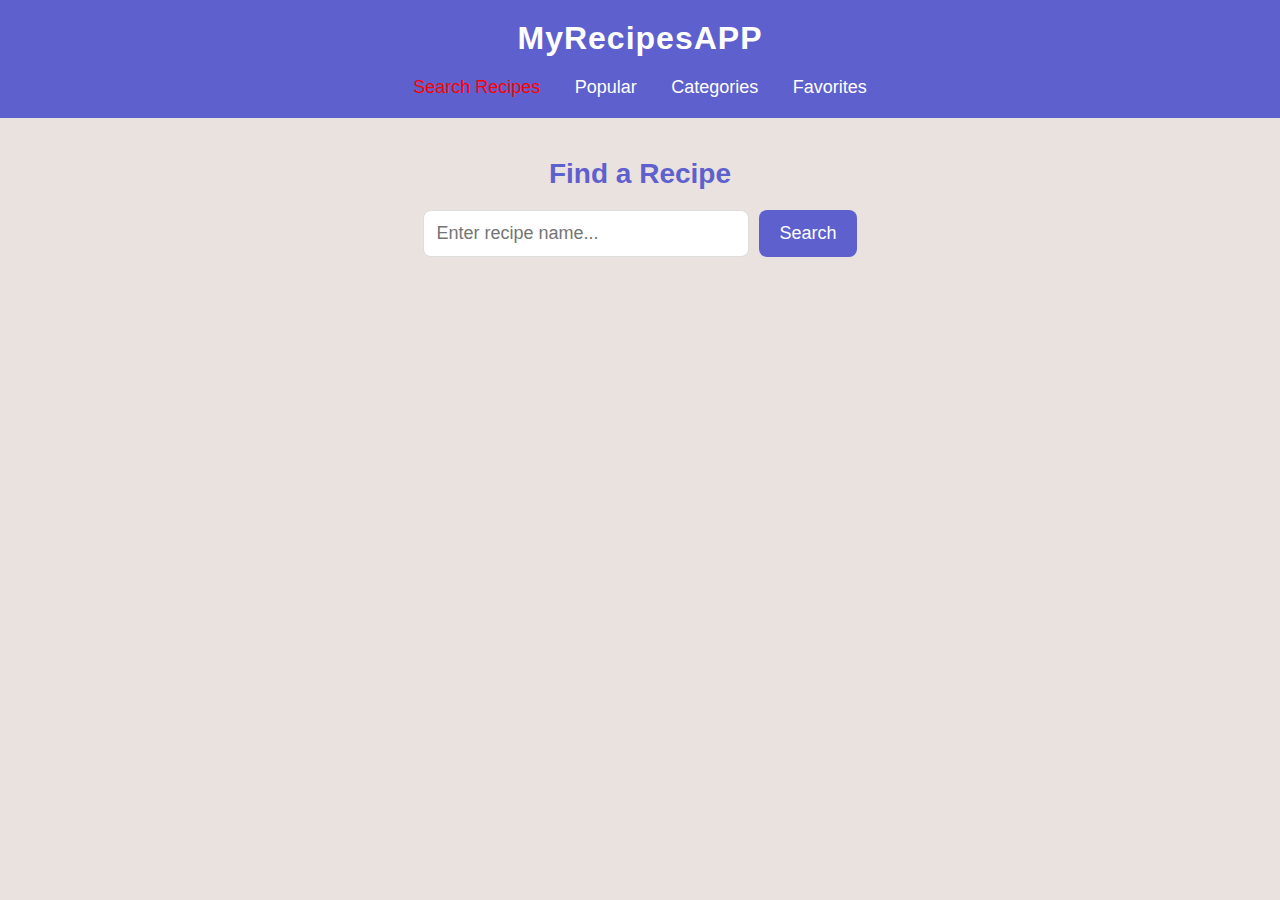
<file: midterm2_1st  project_recipe/pages/index.html>
<!DOCTYPE html>
<html lang="en">
<head>
    <meta charset="UTF-8">
    <meta name="viewport" content="width=device-width, initial-scale=1.0">
    <title>My Recipes</title>
    <link rel="stylesheet" href="../style/style.css">
</head>
<body>
<header>
    <!-- Header section containing the app name and navigation menu -->
    <h1>MyRecipesAPP</h1>
    <nav>
        <!-- Navigation links for various sections of the app -->
        <a href="../pages/index.html" id="searchLink">Search Recipes</a>
        <a href="../pages/popular.html" id="popularLink">Popular</a>
        <a href="../pages/categories.html" id="categoriesLink">Categories</a>
        <a href="../pages/favorites.html" id="favoritesLink">Favorites</a>
        <!-- Links to different pages within the app for easy access -->
    </nav>
</header>

<section id="main">
    <!-- Main section for searching recipes -->
    <h2 class="section-title">Find a Recipe</h2>
    <!-- Title for the search section -->
    <div class="search-container">
        <!-- Search input field and button to find recipes by name -->
        <input type="text" id="searchInput" placeholder="Enter recipe name...">
        <!-- Input field for users to type in a recipe name -->
        <button onclick="searchRecipes()">Search</button>
        <!-- Button to initiate the search functionality using the specified function -->
    </div>
    <div id="loading" style="display: none;">Loading...</div>
    <!-- Loading message displayed when search is in progress, initially hidden -->
    <div id="recipeList" class="recipe-list"></div>
    <!-- Container to display search results as a list of recipes -->
</section>

<script src="../scripts/script.js"></script>
<!-- Links the JavaScript file for handling search functionality and interactions -->
</body>
</html>
</file>
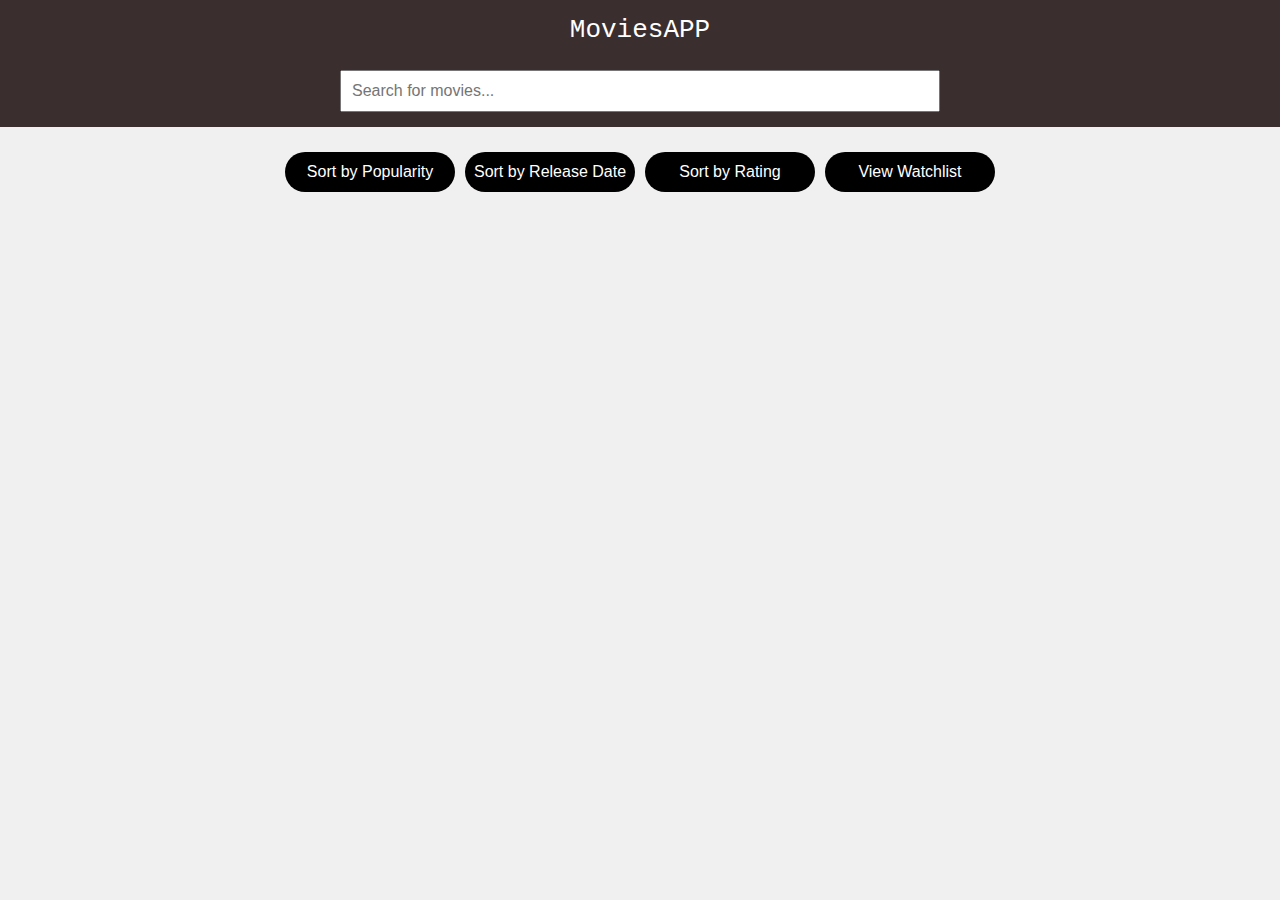
<file: midterm2_2nd project_Movie/pages/index.html>
<!DOCTYPE html>
<html lang="en">
<head>
    <meta charset="UTF-8"> 
    <meta name="viewport" content="width=device-width, initial-scale=1.0">
    <title>Movies App</title> 
    <link rel="stylesheet" href="../css/styles.css"> 
</head>
<body>
    <header>
        <h1>MoviesAPP</h1> <!-- Main title of the app displayed at the top. -->
        <input type="text" id="search-input" placeholder="Search for movies..." /> <!-- Search input for users to type movie queries. -->
        <div id="suggestions"></div> <!-- Container for displaying search suggestions when the user types. -->
    </header>
    <main>
        <div class="sort-options">
            <!-- Buttons to sort movies by popularity, release date, and rating, with event handlers for sorting. -->
            <button onclick="sortMovies('popularity.desc')">Sort by Popularity</button>
            <button onclick="sortMovies('release_date.desc')">Sort by Release Date</button>
            <button onclick="sortMovies('vote_average.desc')">Sort by Rating</button>
            <button onclick="showWatchlist()" class="show_Watch_list">View Watchlist</button> <!-- Button to view the user's watchlist. -->
        </div>
        <div id="movies-grid" class="movies-grid"></div> <!-- Container for displaying the grid of movie cards. -->
        <div id="movie-details" class="movie-details"></div> <!-- Container for displaying detailed information about a specific movie. -->
    </main>
    <script src="../js/script.js"></script> <!-- Links to the JavaScript file that contains app functionality. -->
</body>
</html>
</file>
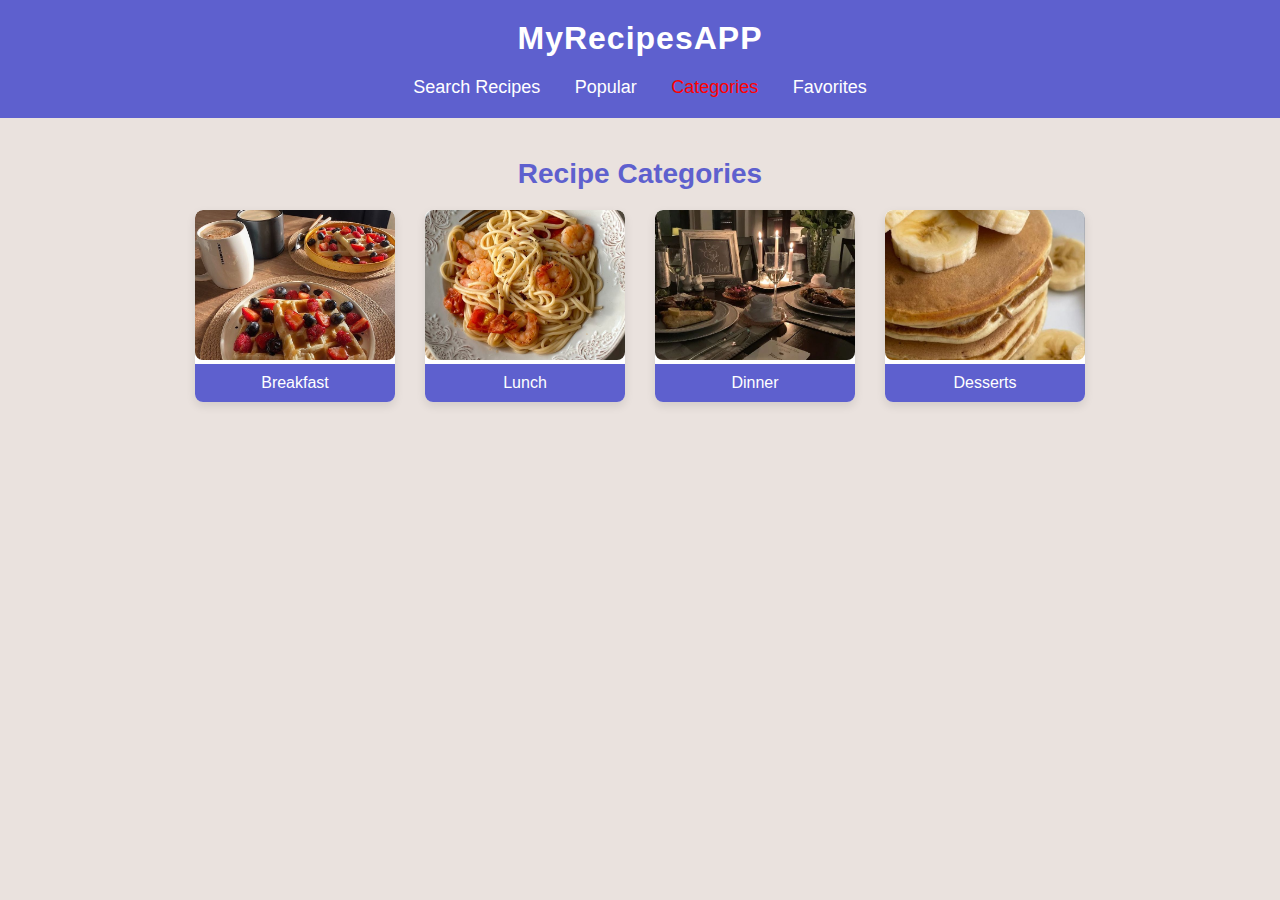
<file: midterm2_1st  project_recipe/pages/categories.html>
<!DOCTYPE html>
<html lang="en">
<head>
    <meta charset="UTF-8">
    <meta name="viewport" content="width=device-width, initial-scale=1.0">
    <title>Recipe Categories</title>
    <link rel="stylesheet" href="../style/catergories.css">
</head>
<body>
<header>
    <!-- Header section with the app name and navigation links -->
    <h1>MyRecipesAPP</h1>
    <nav>
        <!-- Navigation links for different pages within the app -->
        <a href="../pages/index.html" id="searchLink">Search Recipes</a>
        <a href="../pages/popular.html" id="popularLink">Popular</a>
        <a href="../pages/categories.html" id="categoriesLink">Categories</a>
        <a href="../pages/favorites.html" id="favoritesLink">Favorites</a>
    </nav>
</header>

<section class="categories">
    <!-- Main section that displays recipe categories -->
    <h2 id="mainCategoryTitle">Recipe Categories</h2>
    <!-- Secondary title, initially hidden, that changes based on selected category -->
    <h2 id="categoryTitle" style="display: none;"></h2>

    <div class="category-cards" id="categoryCards">
        <!-- Container for the category cards (breakfast, lunch, etc.) -->
        <div class="category-card">
            <!-- Category card for breakfast with an image and a button -->
            <img src="../photo/zavtrak.jpg" alt="Breakfast" class="category-image">
            <button onclick="loadCategory('breakfast')">Breakfast</button>
            <!-- Calls a function to load recipes under the 'breakfast' category -->
        </div>
        <div class="category-card">
            <!-- Category card for lunch with an image and a button -->
            <img src="../photo/obed.jpg" alt="Lunch" class="category-image">
            <button onclick="loadCategory('lunch')">Lunch</button>
            <!-- Calls a function to load recipes under the 'lunch' category -->
        </div>
        <div class="category-card">
            <!-- Category card for dinner with an image and a button -->
            <img src="../photo/dinner.jpg" alt="Dinner" class="category-image">
            <button onclick="loadCategory('dinner')">Dinner</button>
            <!-- Calls a function to load recipes under the 'dinner' category -->
        </div>
        <div class="category-card">
            <!-- Category card for desserts with an image and a button -->
            <img src="../photo/desert.jpg" alt="Desserts" class="category-image">
            <button onclick="loadCategory('dessert')">Desserts</button>
            <!-- Calls a function to load recipes under the 'dessert' category -->
        </div>
    </div>
    <div id="loading" style="display:none;">Loading...</div>
    <!-- Loading message displayed when recipes are being fetched -->

    <div id="recipeList" class="recipe_list" style="display: none;"></div>
    <!-- Container for the list of recipes, initially hidden -->

    <button id="backButton" style="display:none;" onclick="showCategories()">Back</button>
    <!-- Back button to return to category view from a specific category list, initially hidden -->
</section>

<script src="../scripts/category.js"></script>
<!-- Links the JavaScript file that contains functions to manage categories and recipes -->
</body>
</html>
</file>
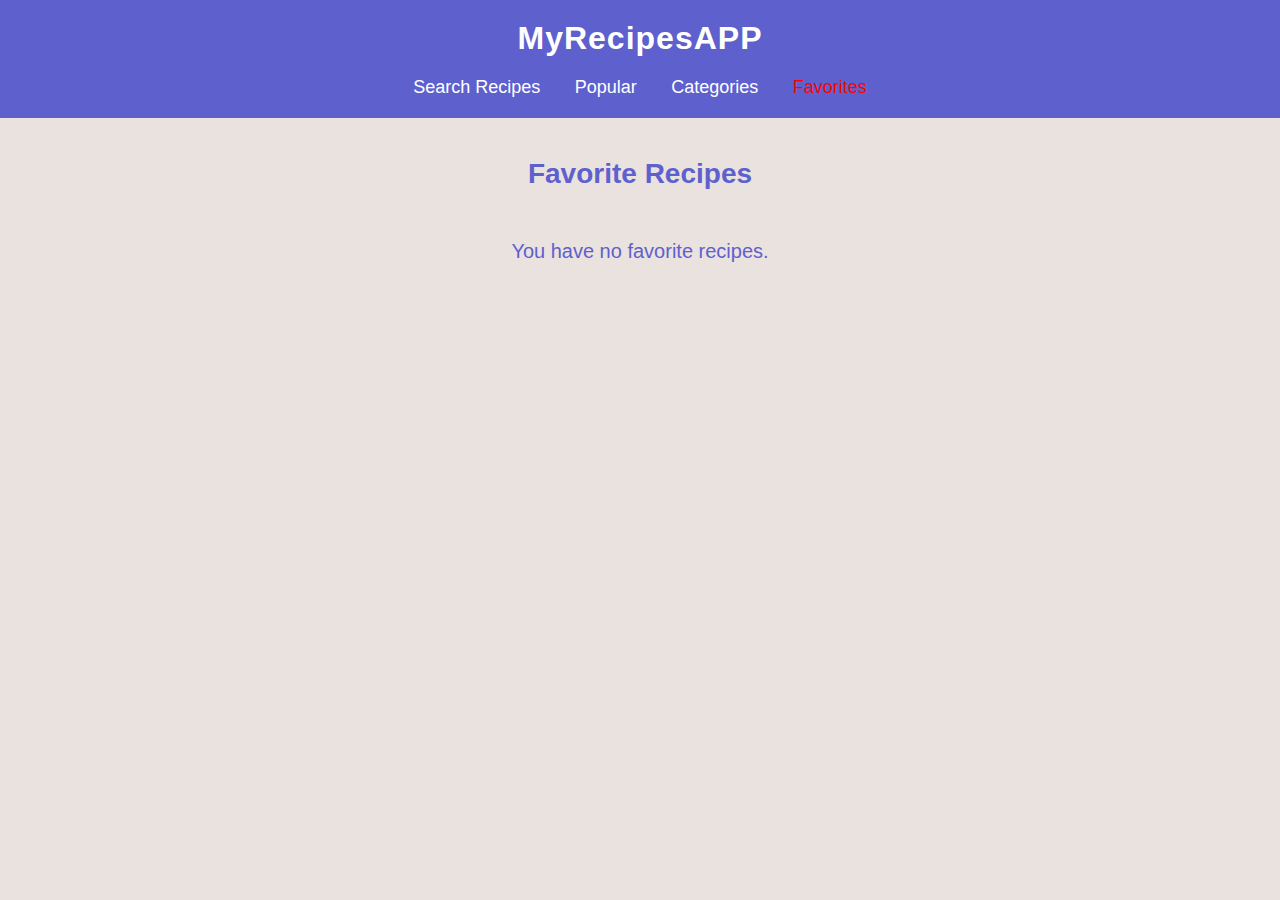
<file: midterm2_1st  project_recipe/pages/favorites.html>
<!DOCTYPE html>
<html lang="en">
<head>
    <meta charset="UTF-8">
    <meta name="viewport" content="width=device-width, initial-scale=1.0">
    <title>Favorite Recipes</title>
    <link rel="stylesheet" href="../style/favorites.css">
</head>
<body>
<header>
    <!-- Header section with app name and navigation links -->
    <h1>MyRecipesAPP</h1>
    <nav>
        <!-- Navigation links for different pages within the app -->
        <a href="../pages/index.html" id="searchLink">Search Recipes</a>
        <a href="../pages/popular.html" id="popularLink">Popular</a>
        <a href="../pages/categories.html" id="categoriesLink">Categories</a>
        <a href="../pages/favorites.html" id="favoritesLink">Favorites</a>
        <!-- Highlights the current page as "Favorites" in the navigation menu -->
    </nav>
</header>

<section id="favoritesSection">
    <!-- Main section displaying favorite recipes -->
    <h2 class="section-title">Favorite Recipes</h2>
    <!-- Title for the favorite recipes section -->
    <div id="favoritesList" class="recipe-list"></div>
    <!-- Container for displaying the list of favorite recipes -->
    <p id="noFavorites" style="display: none;">You have no favorite recipes.</p>
    <!-- Message to show when there are no favorite recipes, initially hidden -->
</section>

<script src="../scripts/favorites.js"></script>
<!-- Links to the JavaScript file for managing the favorites functionality -->
</body>
</html>
</file>
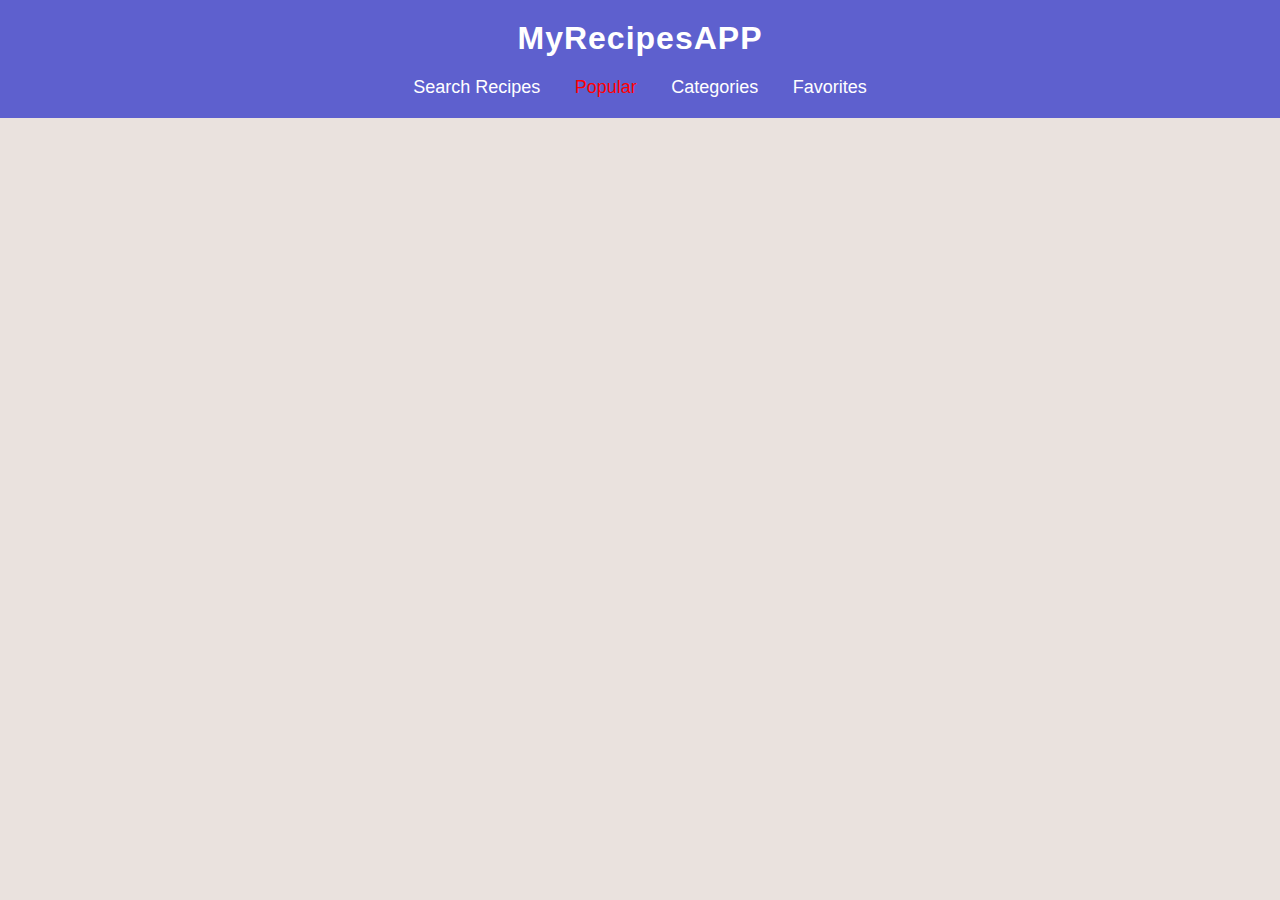
<file: midterm2_1st  project_recipe/pages/popular.html>
<!DOCTYPE html>
<html lang="en">
<head>
    <meta charset="UTF-8">
    <meta name="viewport" content="width=device-width, initial-scale=1.0">
    <title>Popular Recipes</title>
    <link rel="stylesheet" href="../style/style.css">
</head>
<body>
<header>
    <!-- Header section containing the app name and navigation links -->
    <h1>MyRecipesAPP</h1>
    <nav>
        <!-- Navigation links for accessing different sections of the app -->
        <a href="../pages/index.html" id="searchLink">Search Recipes</a>
        <a href="../pages/popular.html" id="popularLink">Popular</a>
        <a href="../pages/categories.html" id="categoriesLink">Categories</a>
        <a href="../pages/favorites.html" id="favoritesLink">Favorites</a>
        <!-- Each link navigates to a different feature of the app -->
    </nav>
</header>
<div id="loading">Loading...</div>
<!-- Loading indicator that appears while popular recipes are being fetched -->

<section id="popularRecipes" class="popular-recipes" style="display: none;">
    <!-- Main section displaying popular recipes, initially hidden until data is loaded -->
    <h2 class="section-title">Popular Recipes</h2>
    <!-- Title for the popular recipes section -->
    <div class="recipe-list" id="popularRecipesContainer"></div>
    <!-- Container for listing each popular recipe -->
</section>

<script src="../scripts/script.js"></script>
<!-- Links the JavaScript file containing functions for managing recipes -->
<script>loadPopularRecipes();</script>
<!-- Calls the function to load popular recipes when the page is loaded -->
</body>
</html>
</file>
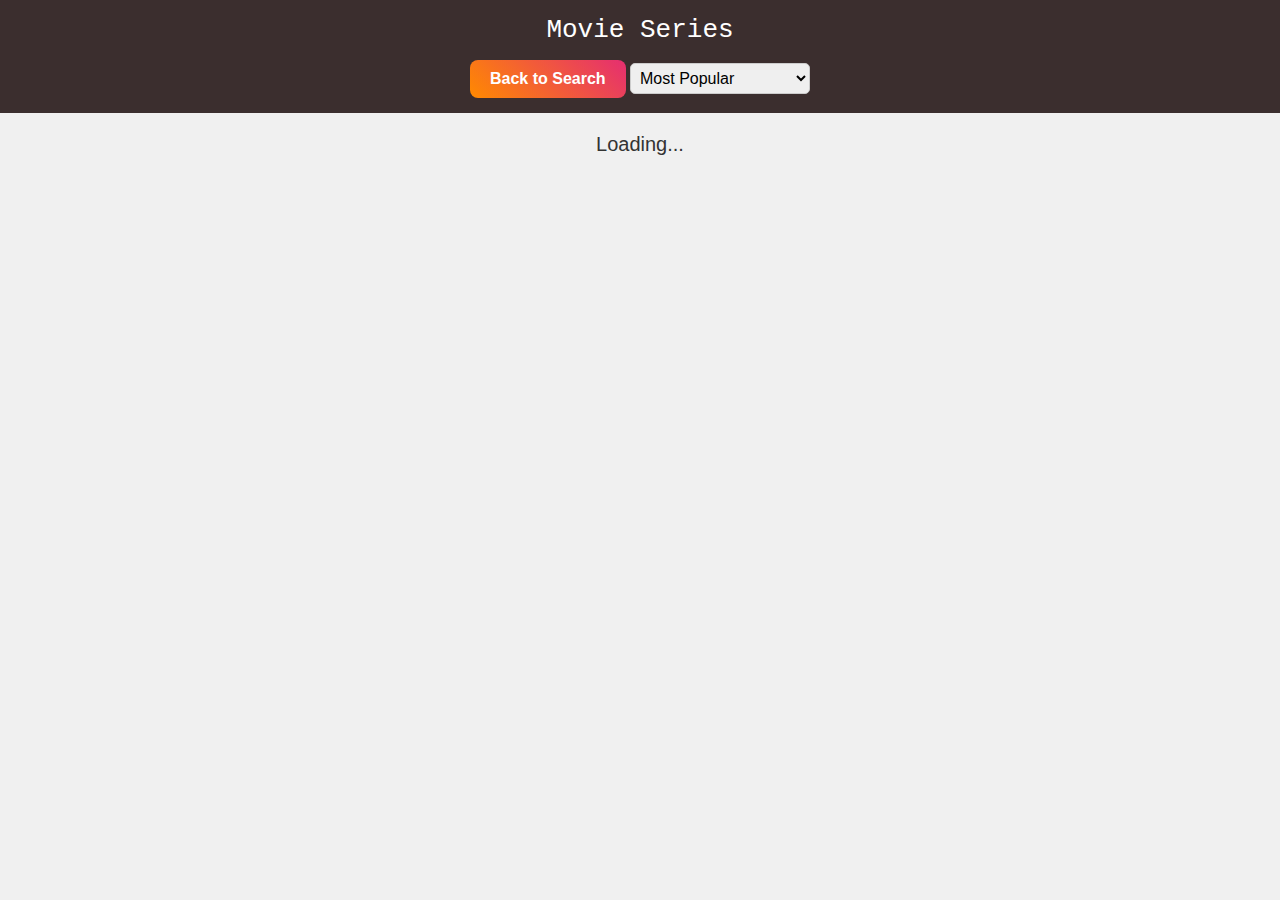
<file: midterm2_2nd project_Movie/pages/movie-series.html>
<!DOCTYPE html>
<html lang="en">
<head>
    <meta charset="UTF-8">
    <meta name="viewport" content="width=device-width, initial-scale=1.0">
    <title>Movie Series</title>
    <link rel="stylesheet" href="../css/styles.css">
</head>
<body>
    <header>
        <h1>Movie Series</h1>
        <div class="header-controls">
            <button onclick="goBack()" class="back_to_search">Back to Search</button> <!-- Button to return to the search page -->
            <select id="sort-option2" onchange="sortMovies()"> <!-- Dropdown to select sort criteria -->
                <option value="popularity.desc">Most Popular</option>
                <option value="release_date.desc">Newest</option>
                <option value="vote_average.desc">Top Rating</option>
            </select>
        </div>
    </header>
    <main>
        <div id="loading">Loading...</div> <!-- Loading indicator shown while data is being fetched -->
        <div id="movies-grid" class="movies-grid"></div> <!-- Container to display the movie series in a grid format -->
    </main>
    <script src="../js/series.js"></script> <!-- JavaScript file to manage the movie series functionality -->
</body>
</html>
</file>
<file: midterm2_1st  project_recipe/style/style.css>
html, body, div, span, applet, object, iframe,
h1, h2, h3, h4, h5, h6, p, blockquote, pre,
a, abbr, acronym, address, big, cite, code,
del, dfn, em, img, ins, kbd, q, s, samp,
small, strike, strong, sub, sup, tt, var,
b, u, i, center,
dl, dt, dd, ol, ul, li,
fieldset, form, label, legend,
table, caption, tbody, tfoot, thead, tr, th, td,
article, aside, canvas, details, embed, 
figure, figcaption, footer, header, hgroup, 
menu, nav, output, ruby, section, summary,
time, mark, audio, video {
    margin: 0;
    padding: 0;
    border: 0;
    font-size: 100%;
    font: inherit;
    vertical-align: baseline;
}

article, aside, details, figcaption, figure, 
footer, header, hgroup, menu, nav, section {
    display: block;
}

body {
    font-family: Arial, sans-serif;
    margin: 0;
    padding: 0;
    background-color: #eae2de;
    color: #333;
}

header {
    background-color: #5e60ce;
    color: #fff;
    padding: 20px;
    text-align: center;
}

header h1 {
    margin: 0;
    font-size: 32px;
    font-weight: bold;
    letter-spacing: 1px;
    margin-bottom: 20px;
}

header nav a {
    color: #fff;
    margin: 0 15px;
    text-decoration: none;
    font-size: 18px;
    font-weight: 500;
}

header nav a:hover {
    color: red;
    text-decoration: none;
}

nav a.active {
    color: red;
    text-decoration: none;
}

#main {
    padding: 40px 20px;
    text-align: center;
}

.section-title {
    font-size: 28px;
    font-weight: bold;
    color: #5e60ce;
    text-align: center;
    margin-bottom: 20px;
}

#main h2 {
    font-size: 28px;
    margin-bottom: 20px;
    color: #5e60ce;
    font-weight: bold;
}

.search-container {
    display: flex;
    justify-content: center;
    gap: 10px;
    margin-bottom: 30px;
}

.search-container input {
    padding: 12px;
    font-size: 18px;
    width: 300px;
    border: 1px solid #ddd;
    border-radius: 8px;
}

.search-container button {
    padding: 12px 20px;
    font-size: 18px;
    color: #fff;
    background-color: #5e60ce;
    border: none;
    border-radius: 8px;
    cursor: pointer;
    transition: background-color 0.3s ease;
}

.search-container button:hover {
    background-color: #4e4cce;
}

.recipe-list {
    display: flex;
    flex-wrap: wrap;
    gap: 20px;
    justify-content: center;
}

.recipe-card {
    width: 220px;
    padding: 15px;
    background: #fff;
    border-radius: 8px;
    text-align: center;
    box-shadow: 0 4px 15px rgba(0, 0, 0, 0.1);
    transition: transform 0.3s ease;
}

.recipe-card:hover {
    transform: translateY(-10px);
}

.recipe-card img {
    width: 100%;
    border-radius: 8px;
    margin-bottom: 10px;
}

.recipe-card h3 {
    font-size: 20px;
    color: #5e60ce;
    margin-bottom: 12px;
}

.recipe-card button {
    padding: 10px 15px;
    font-size: 16px;
    color: #fff;
    background-color: #5e60ce;
    border: none;
    border-radius: 8px;
    cursor: pointer;
    transition: background-color 0.3s ease;
}

.recipe-card button:hover {
    background-color: #4e4cce;
}

#loading {
    font-size: 20px;
    font-weight: bold;
    color: #5e60ce;
    text-align: center;
    padding: 20px;
}

.category-cards {
    display: flex;
    justify-content: center;
    gap: 20px;
    margin-bottom: 20px;
}

.category-card {
    width: 150px;
    padding: 10px;
    background-color: #fff;
    border-radius: 8px;
    box-shadow: 0 4px 10px rgba(0, 0, 0, 0.1);
    text-align: center;
    transition: transform 0.3s ease;
}

.category-card:hover {
    transform: scale(1.05);
}

.category-image {
    width: 100%;
    height: 100px;
    object-fit: cover;
    border-radius: 8px;
    margin-bottom: 10px;
}

#popularRecipes {
    text-align: center;
    margin-top: 40px;
    font-size: 28px;
    font-weight: bold;
    color: #5e60ce;
}

.no-recipes {
    font-size: 20px;
    color: #5e60ce;
    font-weight: bold;
    text-align: center;
    padding: 20px;
}

@media (max-width: 600px) {
    header h1 {
        font-size: 20px;
    }

    header nav {
        flex-direction: column;
        gap: 8px;
    }
    header nav a {
        font-size: 14px;
    }
}
</file>
<file: midterm2_1st  project_recipe/style/catergories.css>
html, body, div, span, applet, object, iframe,
h1, h2, h3, h4, h5, h6, p, blockquote, pre,
a, abbr, acronym, address, big, cite, code,
del, dfn, em, img, ins, kbd, q, s, samp,
small, strike, strong, sub, sup, tt, var,
b, u, i, center,
dl, dt, dd, ol, ul, li,
fieldset, form, label, legend,
table, caption, tbody, tfoot, thead, tr, th, td,
article, aside, canvas, details, embed, 
figure, figcaption, footer, header, hgroup, 
menu, nav, output, ruby, section, summary,
time, mark, audio, video {
    margin: 0;
    padding: 0;
    border: 0;
    font-size: 100%;
    font: inherit;
    vertical-align: baseline;
}

article, aside, details, figcaption, figure, 
footer, header, hgroup, menu, nav, section {
    display: block;
}

body {
    font-family: Arial, sans-serif;
    margin: 0;
    padding: 0;
    background-color: #eae2de;
    color: #333;
}

header {
    background-color: #5e60ce;
    color: #fff;
    padding: 20px;
    text-align: center;
}

header h1 {
    margin: 0;
    font-size: 32px;
    font-weight: bold;
    letter-spacing: 1px;
    margin-bottom: 20px;
}

header nav a {
    color: #fff;
    margin: 0 15px;
    text-decoration: none;
    font-size: 18px;
    font-weight: 500;
}

header nav a:hover {
    color: red;
    text-decoration: none;
}

nav a.active {
    color: red;
    text-decoration: none;
}

.categories {
    padding: 40px 20px;
    text-align: center;
}

#mainCategoryTitle {
    font-size: 28px;
    font-weight: bold;
    color: #5e60ce;
    text-align: center;
    margin-bottom: 20px;
}

.category-cards {
    display: flex;
    justify-content: center;
    gap: 30px;
    flex-wrap: wrap;
    margin-top: 20px;
}

.category-card {
    background-color: #fff;
    border-radius: 8px;
    box-shadow: 0 4px 10px rgba(0, 0, 0, 0.1);
    overflow: hidden;
    width: 200px;
    text-align: center;
    transition: transform 0.3s ease;
}
#categoryTitle{
    font-size: 28px;
    font-weight: bold;
    color: #5e60ce;
    text-align: center;
    margin-bottom: 20px; 
}

.category-card:hover {
    transform: scale(1.05);
}

.category-card img {
    width: 100%;
    height: 150px;
    object-fit: cover;
    border-radius: 8px;
}

.category-card button {
    background-color: #5e60ce;
    color: #fff;
    border: none;
    padding: 10px;
    width: 100%;
    cursor: pointer;
    font-size: 16px;
    transition: background-color 0.3s ease;
}

.category-card button:hover {
    background-color: #4e4cce;
}

.recipe_list {
    display: grid;
    grid-template-columns: repeat(auto-fill, minmax(250px, 1fr)); 
    gap: 20px;
    padding: 20px;
    justify-items: center;
    margin-top: 20px;
}


.recipe-card {
    background-color: #fff;
    border-radius: 8px;
    box-shadow: 0 4px 15px rgba(0, 0, 0, 0.1);
    overflow: hidden;
    width: 250px;
    text-align: center;
    transition: transform 0.3s ease;
}

.recipe-card:hover {
    transform: translateY(-10px);
}

.recipe-card img {
    width: 100%;
    height: 150px;
    object-fit: cover;
    border-radius: 8px;
    margin-bottom: 10px;
}

.recipe-card h3 {
    font-size: 20px;
    color: #5e60ce;
    margin-bottom: 12px;
}

.recipe-card button {
    background-color: #5e60ce;
    color: #fff;
    border: none;
    padding: 10px 15px;
    width: 100%;
    cursor: pointer;
    font-size: 16px;
    transition: background-color 0.3s ease;
}

.recipe-card button:hover {
    background-color: #4e4cce;
}


#loading {
    font-size: 20px;
    font-weight: bold;
    color: #5e60ce;
    text-align: center;
    padding: 20px;
}

#backButton {
    background-color: #5e60ce;
    color: #fff;
    border: none;
    padding: 12px 20px;
    font-size: 16px;
    cursor: pointer;
    transition: background-color 0.3s ease;
    margin-top: 20px;
}

#backButton:hover {
    background-color: #4e4cce;
}

@media (max-width: 768px) {
    .category-cards {
        flex-direction: column;
        align-items: center;
    }

    .recipe_list {
        grid-template-columns: repeat(auto-fill, minmax(200px, 1fr)); 
    }

    .category-card {
        width: 100%;
    }
}

@media (max-width: 600px) {
    header h1 {
        font-size: 20px;
    }

    header nav {
        flex-direction: column;
        gap: 8px;
    }
    header nav a {
        font-size: 14px;
    }
}
</file>
<file: midterm2_1st  project_recipe/style/favorites.css>
html, body, div, span, applet, object, iframe,
h1, h2, h3, h4, h5, h6, p, blockquote, pre,
a, abbr, acronym, address, big, cite, code,
del, dfn, em, img, ins, kbd, q, s, samp,
small, strike, strong, sub, sup, tt, var,
b, u, i, center,
dl, dt, dd, ol, ul, li,
fieldset, form, label, legend,
table, caption, tbody, tfoot, thead, tr, th, td,
article, aside, canvas, details, embed, 
figure, figcaption, footer, header, hgroup, 
menu, nav, output, ruby, section, summary,
time, mark, audio, video {
    margin: 0;
    padding: 0;
    border: 0;
    font-size: 100%;
    font: inherit;
    vertical-align: baseline;
}

article, aside, details, figcaption, figure, 
footer, header, hgroup, menu, nav, section {
    display: block;
}

body {
    font-family: Arial, sans-serif;
    margin: 0;
    padding: 0;
    background-color: #eae2de;
    color: #333;
}

header {
    background-color: #5e60ce;
    color: #fff;
    padding: 20px;
    text-align: center;
}

header h1 {
    margin: 0;
    font-size: 32px;
    font-weight: bold;
    letter-spacing: 1px;
    margin-bottom: 20px;
}

header nav a {
    color: #fff;
    margin: 0 15px;
    text-decoration: none;
    font-size: 18px;
    font-weight: 500;
}

header nav a:hover {
    color: red;
}

nav a.active {
    color: red;
}

#main {
    padding: 40px 20px;
    text-align: center;
}

.section-title {
    font-size: 28px;
    font-weight: bold;
    color: #5e60ce;
    text-align: center;
    margin-bottom: 20px;
}

#main h2 {
    font-size: 28px;
    margin-bottom: 20px;
    color: #5e60ce;
    font-weight: bold;
}

.search-container {
    display: flex;
    justify-content: center;
    gap: 10px;
    margin-bottom: 30px;
}

.search-container input {
    padding: 12px;
    font-size: 18px;
    width: 300px;
    border: 1px solid #ddd;
    border-radius: 8px;
}

.search-container button {
    padding: 12px 20px;
    font-size: 18px;
    color: #fff;
    background-color: #5e60ce;
    border: none;
    border-radius: 8px;
    cursor: pointer;
    transition: background-color 0.3s ease;
}

.search-container button:hover {
    background-color: #4e4cce;
}

.recipe-list {
    display: flex;
    flex-wrap: wrap;
    gap: 20px;
    justify-content: center;
}

.recipe-card {
    width: 220px;
    padding: 15px;
    background: #fff;
    border-radius: 8px;
    text-align: center;
    box-shadow: 0 4px 15px rgba(0, 0, 0, 0.1);
    transition: transform 0.3s ease;
}

.recipe-card:hover {
    transform: translateY(-10px);
}

.recipe-card img {
    width: 100%;
    border-radius: 8px;
    margin-bottom: 10px;
}

.recipe-card h3 {
    font-size: 20px;
    color: #5e60ce;
    margin-bottom: 12px;
}

.recipe-card button {
    padding: 10px 15px;
    font-size: 16px;
    color: #fff;
    background-color: #5e60ce;
    border: none;
    border-radius: 8px;
    cursor: pointer;
    transition: background-color 0.3s ease;
}

.recipe-card button:hover {
    background-color: #4e4cce;
}

#loading {
    font-size: 20px;
    font-weight: bold;
    color: #5e60ce;
    text-align: center;
    padding: 20px;
}

.category-cards {
    display: flex;
    justify-content: center;
    gap: 20px;
    margin-bottom: 20px;
}

.category-card {
    width: 150px;
    padding: 10px;
    background-color: #fff;
    border-radius: 8px;
    box-shadow: 0 4px 10px rgba(0, 0, 0, 0.1);
    text-align: center;
    transition: transform 0.3s ease;
}

.category-card:hover {
    transform: scale(1.05);
}

.category-image {
    width: 100%;
    height: 100px;
    object-fit: cover;
    border-radius: 8px;
    margin-bottom: 10px;
}

#popularRecipes {
    text-align: center;
    margin-top: 40px;
    font-size: 28px;
    font-weight: bold;
    color: #5e60ce;
}

#favoritesSection {
    padding: 40px 20px;
    text-align: center;
}

#favoritesSection h2 {
    font-size: 28px;
    color: #5e60ce;
    margin-bottom: 30px;
}

#favoritesList {
    display: flex;
    flex-wrap: wrap;
    gap: 20px;
    justify-content: center;
}

#favoritesList .recipe-card {
    width: 220px;
}

#noFavorites {
    font-size: 20px;
    color: #5e60ce;
    display: block;
    margin-top: 20px;
}

.recipe-card button.remove {
    background-color: #e74c3c;
    margin-top: 10px;
}

.recipe-card button.remove:hover {
    background-color: #c0392b;
}

@media (max-width: 600px) {
    header h1 {
        font-size: 20px;
    }

    header nav {
        flex-direction: column;
        gap: 8px;
    }
    header nav a {
        font-size: 14px;
    }
}
</file>
<file: midterm2_2nd project_Movie/css/styles.css>
/* CSS Reset */
html, body, div, span, applet, object, iframe,
h1, h2, h3, h4, h5, h6, p, blockquote, pre,
a, abbr, acronym, address, big, cite, code,
del, dfn, em, img, ins, kbd, q, s, samp,
small, strike, strong, sub, sup, tt, var,
b, u, i, center,
dl, dt, dd, ol, ul, li,
fieldset, form, label, legend,
table, caption, tbody, tfoot, thead, tr, th, td,
article, aside, canvas, details, embed, 
figure, figcaption, footer, header, hgroup, 
menu, nav, output, ruby, section, summary,
time, mark, audio, video {
    margin: 0;
    padding: 0;
    border: 0;
    font-size: 100%;
    font: inherit;
    vertical-align: baseline;
}

article, aside, details, figcaption, figure, 
footer, header, hgroup, menu, nav, section {
    display: block;
}

/* Общие стили для всего документа */
* {
    box-sizing: border-box;
}

body {
    font-family: Arial, sans-serif;
    background-color: #f0f0f0;
    margin: 0;
    padding: 0;
}

header {
    background-color: #3b2e2e;
    color: #fff;
    padding: 15px;
    text-align: center;
    display: flex;
    flex-direction: column;
    align-items: center;
    position: relative;
}

header h1 {
    margin: 0 0 15px 0; /* Adds 20px of space below the title */
    font-size:26px;
    font-family: 'Courier New', Courier, monospace;
    text-align: center;
}


header input {
    padding: 10px;
    width: 80%;
    margin-top: 10px;
    font-size: 1rem;
    max-width: 600px; 
}

#suggestions {
    position: absolute;
    top: calc(100% + 5px); 
    background: #222;
    border: 1px solid #555;
    width: 80%;
    max-width: 600px;
    margin-top: 5px;
    max-height: 150px;
    overflow-y: auto;
    display: none;
    color: #fff;
    z-index: 10;
}

.suggestions-item {
    padding: 10px;
    cursor: pointer;
}

.suggestions-item:hover {
    background-color: #333;
}

.sort-options {
    display: flex;
    flex-wrap: wrap; 
    justify-content: center; 
    margin: 20px;
}

.sort-options button {
    width: 170px; 
    height: 40px; 
    margin: 5px; 
    background-color: black;
    color: #fff;
    border: none;
    cursor: pointer;
    border-radius: 20px; 
    transition: background-color 0.3s;
    font-size: 1rem;
    display: flex; 
    align-items: center; 
    justify-content: center; 
}

.sort-options button:hover {
    background-color: red;
}

@media (max-width: 600px) {
    .sort-options {
        flex-direction: column; 
        align-items: center; 
    }

    .sort-options button {
        width: 100%; 
        max-width: 200px; 
        margin: 5px 0; 
        padding: 0; 
        font-size: 0.9rem; 
    }
    #sort-option2 {
        margin-top: 10px;
    }
}

.movies-grid {
    display: grid;
    grid-template-columns: repeat(auto-fill, minmax(200px, 1fr));
    gap: 20px;
    padding: 20px;
    width: 80%;
    margin: 0 auto;
    max-width: 1200px; 
}

.movie {
    background: #fff;
    padding: 10px;
    text-align: center;
    border-radius: 5px;
    box-shadow: 0 2px 5px rgba(0, 0, 0, 0.1);
    position: relative;
    overflow: hidden;
}

.movie img {
    width: 200px; 
    height: 300px; 
    object-fit: cover; 
    border-radius: 5px; 
}

.movie-info {
    display: none;
    position: absolute;
    bottom: 0;
    left: 0;
    right: 0;
    background: rgba(0, 0, 0, 0.8);
    color: #fff;
    padding: 10px;
    font-size: 0.9em;
    line-height: 1.4;
    border-radius: 0 0 5px 5px;
    transition: opacity 0.3s ease;
    font-family: 'Courier New', Courier, monospace;
}

.movie:hover .movie-info {
    display: block;
    opacity: 1;
}

.movie-details {
    display: none;
    background: #fff;
    padding: 20px;
    border-radius: 5px;
    box-shadow: 0 2px 5px rgba(0, 0, 0, 0.1);
    position: fixed;
    top: 50%;
    left: 50%;
    transform: translate(-50%, -50%);
    width: 80%;
    max-width: 600px;
    z-index: 20;
}

.movie h3 {
    font-size: 1.2rem; 
    color: green; 
    font-weight: 5px; 
    margin: 10px 0; 
    font-family: 'Courier New', Courier, monospace;
}

a {
    text-decoration: none; 
}

.movie-details button {
    padding: 5px 10px;
    background: #333;
    color: #fff;
    border: none;
    cursor: pointer;
    margin-top: 10px;
}

.movie-details button:hover {
    background: #555;
}

#loading {
    font-size: 20px;
    color: #333;
    text-align: center;
    margin: 20px;
}

.back_to_search {
    padding: 10px 20px;
    background: linear-gradient(45deg, #ff8a00, #e52e71);
    color: #ffffff;
    border: none;
    border-radius: 8px;
    cursor: pointer;
    font-size: 1rem;
    font-weight: bold;
    transition: background 0.3s, transform 0.2s;
}

.back_to_search:hover {
    background: linear-gradient(135deg, #e67e22, #d35400); 
    box-shadow: 0 6px 12px rgba(0, 0, 0, 0.25); 
    transform: scale(1.05); 
}

.back_to_search:active {
    transform: scale(1); 
    box-shadow: 0 2px 5px rgba(0, 0, 0, 0.2); 
}

.watchlist-button {
    padding: 10px 20px;
    background: linear-gradient(135deg, #28a745, #218838); 
    color: #fff;
    border: none;
    border-radius: 8px;
    cursor: pointer;
    font-size: 1rem;
    font-weight: bold;
    box-shadow: 0 4px 8px rgba(0, 0, 0, 0.2); 
    transition: all 0.3s ease;
    font-family: 'Courier New', Courier, monospace;
}

.watchlist-grid {
    display: grid;
    grid-template-columns: repeat(auto-fill, minmax(200px, 1fr));
    gap: 20px;
    padding: 20px;
}

.watchlist-button:hover {
    background: linear-gradient(135deg, #218838, #1e7e34); 
    box-shadow: 0 6px 12px rgba(0, 0, 0, 0.25); 
    transform: scale(1.05); 
}

.watchlist-button:active {
    transform: scale(1); 
    box-shadow: 0 2px 5px rgba(0, 0, 0, 0.2); 
}

#sort-option2 {
    width: 180px; 
    padding: 5px;
    font-size: 16px;
    border: 1px solid #ccc;
    border-radius: 5px;
}
</file>
